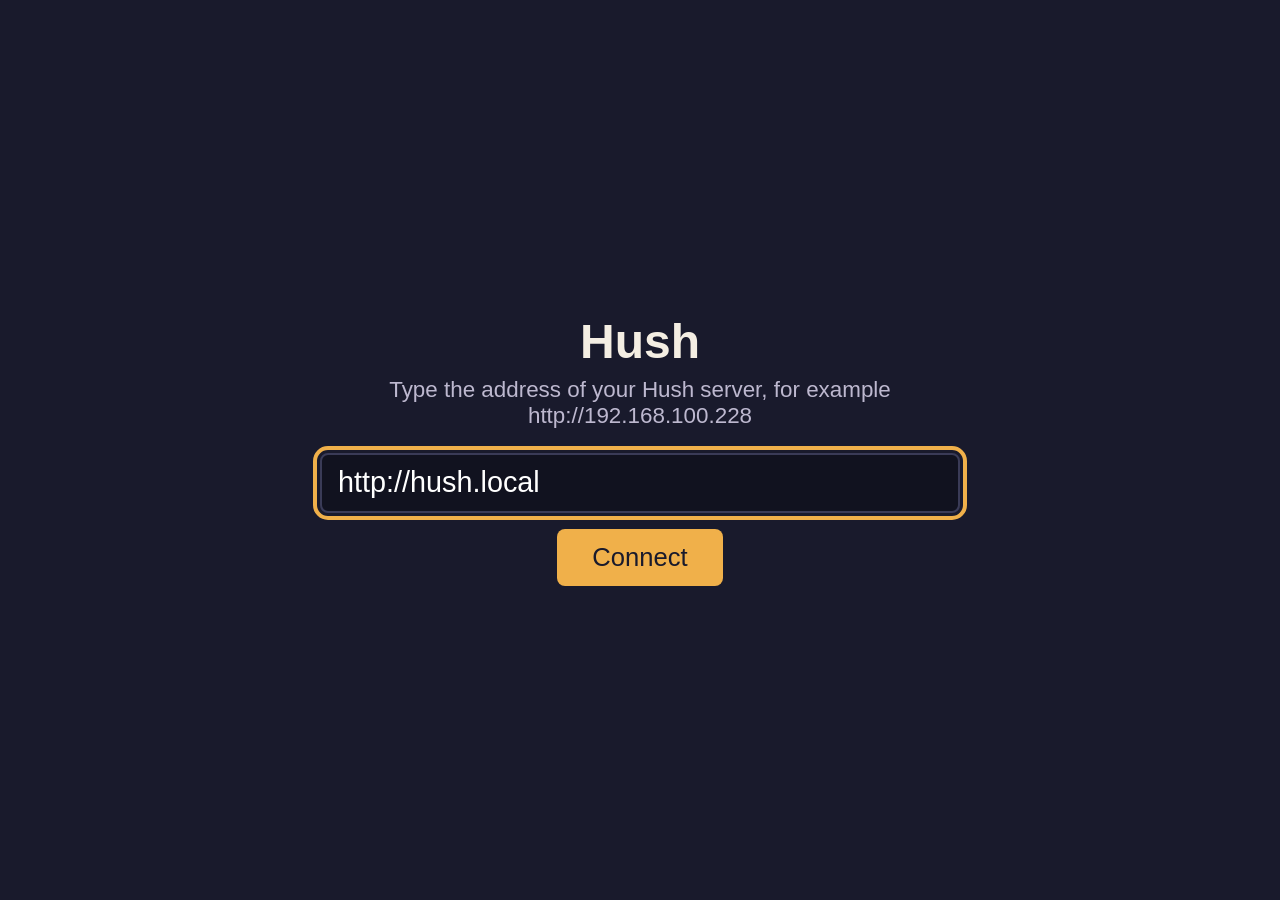
<file: webos/index.html>
<!doctype html>
<html lang="en">
<head>
<meta charset="utf-8">
<meta name="viewport" content="width=device-width, initial-scale=1">
<title>Hush</title>
<style>
  html, body { margin: 0; height: 100%; background: #191A2C; color: #F4EEE3; font-family: sans-serif; }
  body { display: -webkit-flex; display: flex; -webkit-align-items: center; align-items: center; -webkit-justify-content: center; justify-content: center; text-align: center; }
  .card { width: 40rem; max-width: 90%; }
  h1 { font-size: 3rem; margin: 0 0 .5rem; }
  p { font-size: 1.4rem; color: #bdb8cf; margin: .5rem 0 1.5rem; }
  input { width: 100%; box-sizing: border-box; font-size: 1.8rem; padding: .7rem 1rem; border-radius: .5rem; border: 2px solid #3a3b57; background: #11121f; color: #fff; }
  button { font-size: 1.6rem; padding: .7rem 2rem; margin: 1rem .5rem 0; border-radius: .5rem; border: 3px solid transparent; background: #2a2b45; color: #F4EEE3; }
  button.primary { background: #F0B04A; color: #191A2C; }
  :focus { outline: 4px solid #F0B04A; outline-offset: 3px; }
</style>
</head>
<body>
<div class="card" id="card"></div>
<script>
/* Hush for LG webOS: this page only remembers where your Hush server is and opens it.
   Everything else is the Hush web app itself, so it updates whenever the server does. */
(function () {
  var KEY = "hush.server";
  var card = document.getElementById("card");
  var saved = ""; try { saved = localStorage.getItem(KEY) || ""; } catch (e) {}

  function ask(note) {
    card.innerHTML = '<h1>Hush</h1><p>' + (note || 'Type the address of your Hush server, for example http://192.168.100.228') + '</p>' +
      '<input id="addr" type="text" value="' + (saved || "http://hush.local") + '" autocomplete="off" spellcheck="false"><br>' +
      '<button class="primary" id="go">Connect</button>';
    var input = document.getElementById("addr"), go = document.getElementById("go");
    input.focus();
    go.onclick = function () {
      var v = input.value.replace(/^\s+|\s+$/g, "").replace(/\/+$/, "");
      if (!v) return;
      if (!/^https?:\/\//i.test(v)) v = "http://" + v;
      try { localStorage.setItem(KEY, v); } catch (e) {}
      saved = v; open_(v);
    };
    input.onkeydown = function (e) { if (e.keyCode === 13) go.onclick(); };
  }

  function open_(url) {
    var timer = null;
    card.innerHTML = '<h1>Hush</h1><p>Opening ' + url + '…</p><button id="change">Change server</button>';
    var change = document.getElementById("change");
    change.onclick = function () { clearTimeout(timer); ask(); };
    timer = setTimeout(function () { location.replace(url); }, 1500);   // a moment to press "Change server" if the address is wrong
  }

  document.addEventListener("keydown", function (e) { if (e.keyCode === 461 && saved) { ask(); } });   // Back on this page = change server
  if (saved) open_(saved); else ask();
})();
</script>
</body>
</html>
</file>
